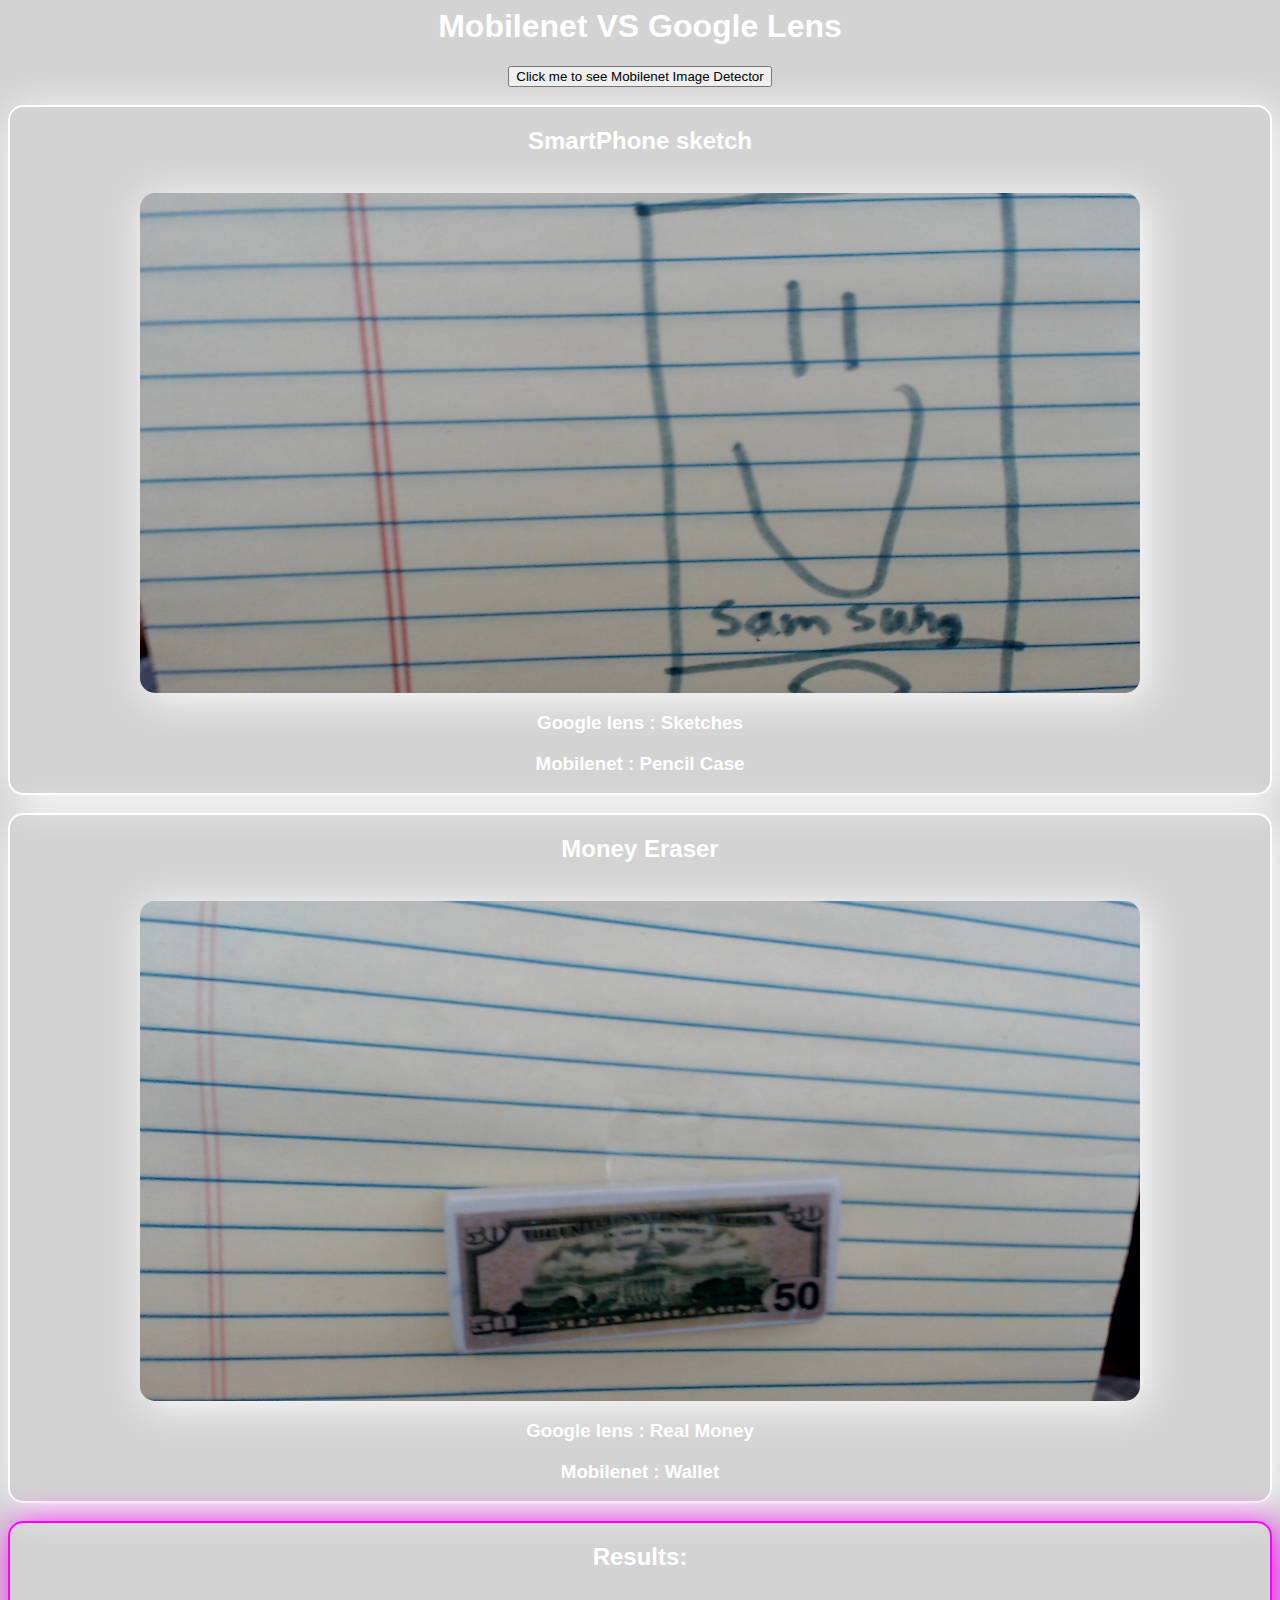
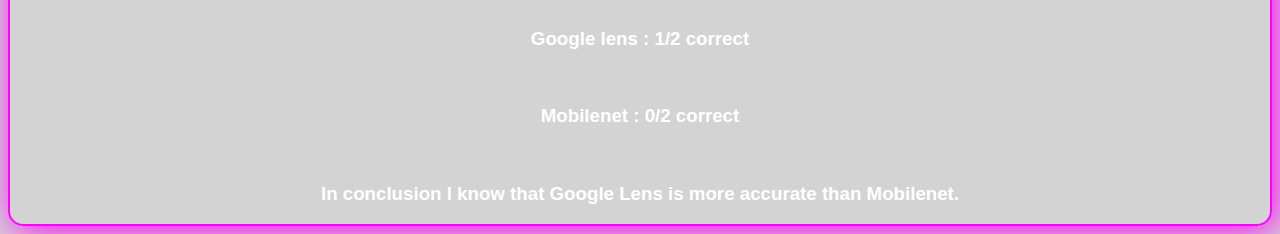
<file: Difference.html>
<html>
    <head>
        <title>Mobilenet or Google Lens</title>
        <link href = "Difference.css" rel = "stylesheet">
    </head>
    <body>
<h1>Mobilenet VS Google Lens</h1><a href = "index.html"><button>Click me to see Mobilenet Image Detector</button></a><br><br>
<div class = "cooldiv">
<h2>SmartPhone sketch</h2><br>
<img src = "SmartPhone.jpg">
<br>
<h3>Google lens : Sketches</h3>
<h3>Mobilenet : Pencil Case</h3>
</div><br>
<div class = "cooldiv">
    <h2>Money Eraser</h2><br>
    <img src = "MoneyEraser.jpg">
    <br>
    <h3>Google lens : Real Money</h3>
    <h3>Mobilenet : Wallet</h3>
    </div><br>
    <div class = "enddiv">
<h2>Results:</h2><br>
<h3>Google lens : 1/2 correct</h3><br>
<h3>Mobilenet : 0/2 correct</h3>
<br>
<h3>In conclusion I know that Google Lens is more accurate than Mobilenet.
</h3>
    </div>
    </body>
</html>
</file>
<file: Difference.css>
h1,h2,h3,h4,h5,h6,p {
    color:white;
    font-family:arial;
}
body {
    text-align:center;
    background-color:lightgrey;
}
img {
    border-radius:15px;
    box-shadow:5px 5px 38px white;
    width:1000px;
    height:500px;
}
.cooldiv {
    border:2px solid white;
box-shadow:5px 5px 38px white;
border-radius:15px;
}
.enddiv {
    border:2px solid rgb(255, 0, 255);
box-shadow:5px 5px 38px rgb(255, 0, 255);
border-radius:15px;
}
</file>
